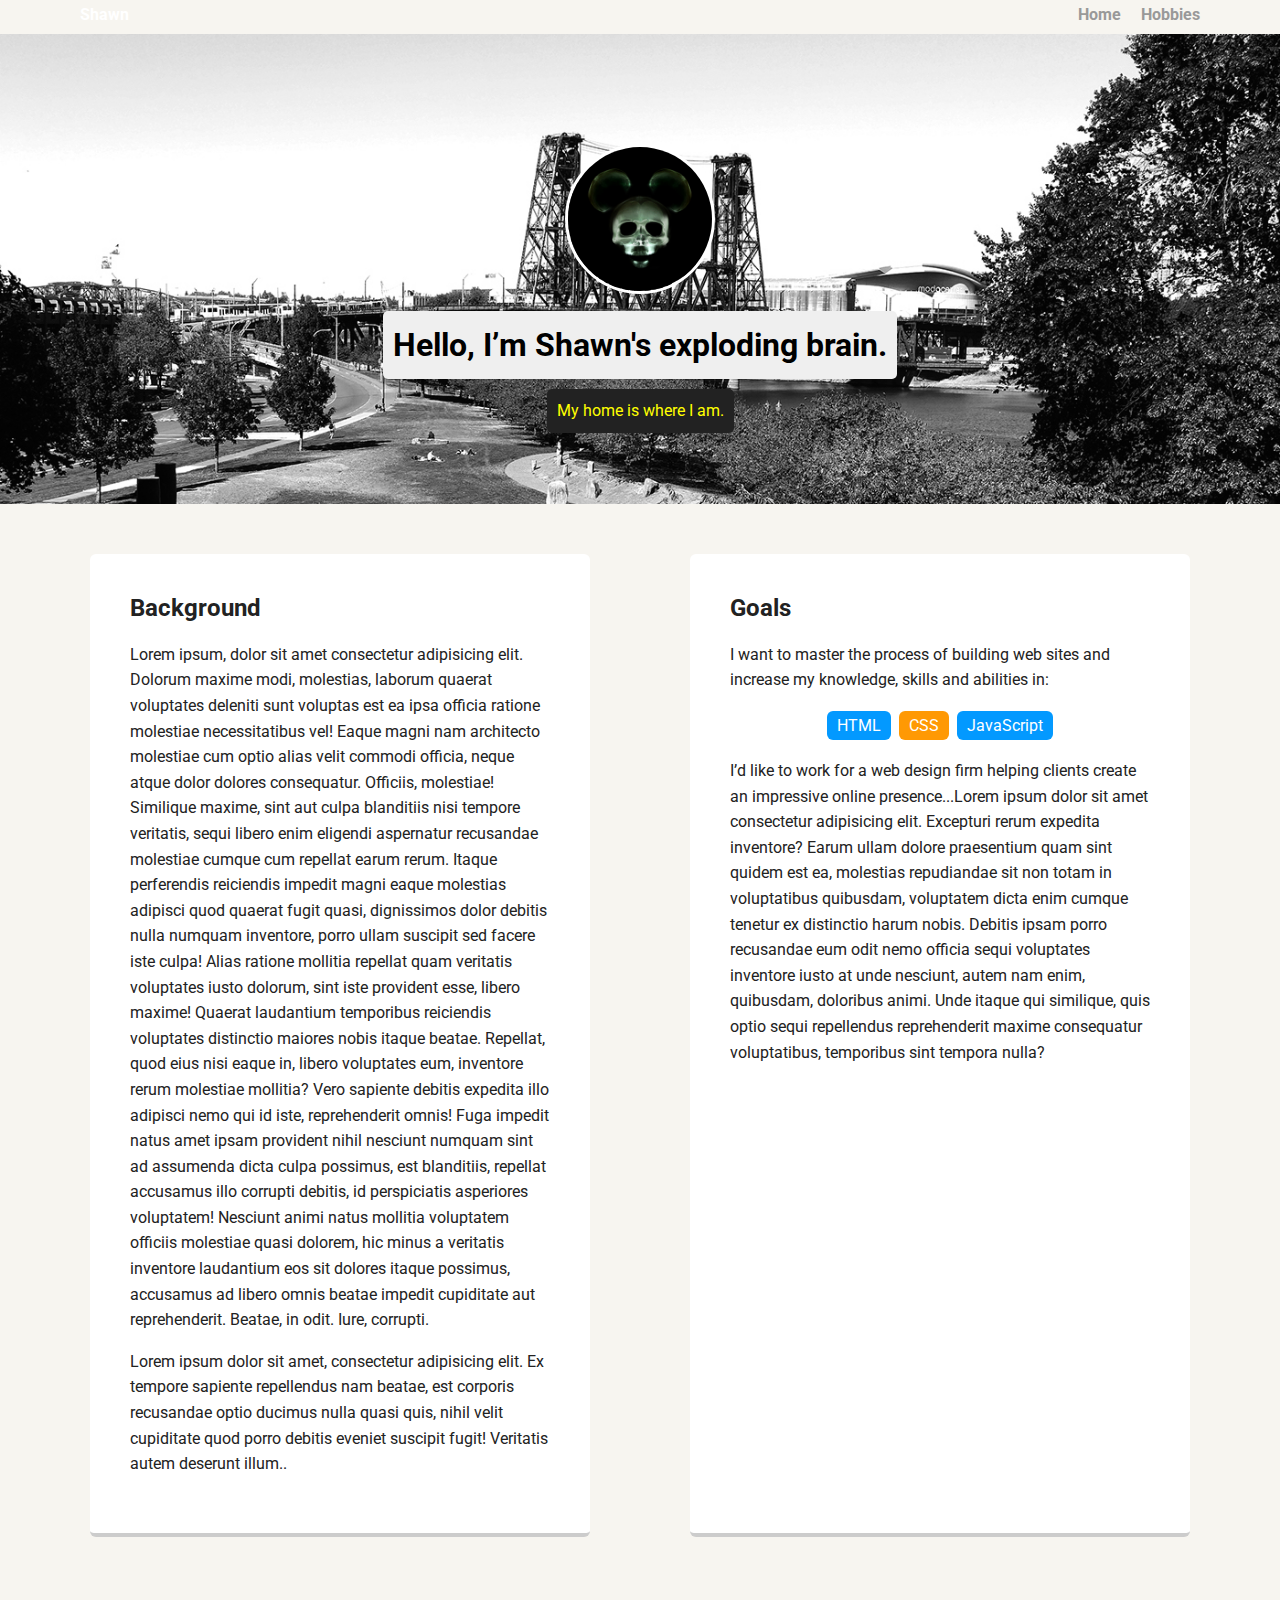
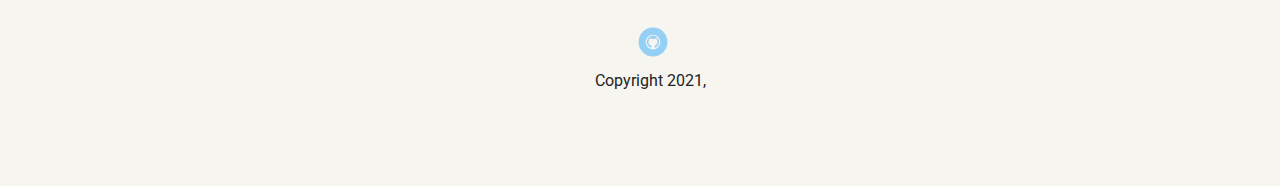
<file: index.html>
<!doctype html>
<html lang="en">
<head>
  <meta charset="utf-8">
  <title>Shawn's Profile</title>
  <meta name="viewport" content="width=device-width, initial-scale=1.0">
  <link rel="stylesheet" href="styles.css">
  <link href="https://fonts.googleapis.com/css?family=Muli%7CRoboto:400,300,500,700,900" rel="stylesheet"></head>
  <body>

    <Nav>
        <ul class="nav">
          <li class="name">Shawn</li>
          <li><a href="index.html">Home</a></li>
          <li><a href="hobbies.html">Hobbies</a></li>
        </ul>
      </nav>

    <header>
      <img src="images/mickey_xray.jpg" alt="an x-ray of Mickey Mouse's skull" class="profile-image">
      <h1 class="tag name">Hello, I’m Shawn's exploding brain.</h1>
      <p class="tag location">My home is where I am.</p>
    </header>

    <main class="flex">
      <section class="card">
        <h2>Background</h2>
        <p>Lorem ipsum, dolor sit amet consectetur adipisicing elit. Dolorum maxime modi, molestias, laborum quaerat voluptates deleniti sunt voluptas est ea ipsa officia ratione molestiae necessitatibus vel! Eaque magni nam architecto molestiae cum optio alias velit commodi officia, neque atque dolor dolores consequatur. Officiis, molestiae! Similique maxime, sint aut culpa blanditiis nisi tempore veritatis, sequi libero enim eligendi aspernatur recusandae molestiae cumque cum repellat earum rerum. Itaque perferendis reiciendis impedit magni eaque molestias adipisci quod quaerat fugit quasi, dignissimos dolor debitis nulla numquam inventore, porro ullam suscipit sed facere iste culpa! Alias ratione mollitia repellat quam veritatis voluptates iusto dolorum, sint iste provident esse, libero maxime! Quaerat laudantium temporibus reiciendis voluptates distinctio maiores nobis itaque beatae. Repellat, quod eius nisi eaque in, libero voluptates eum, inventore rerum molestiae mollitia? Vero sapiente debitis expedita illo adipisci nemo qui id iste, reprehenderit omnis! Fuga impedit natus amet ipsam provident nihil nesciunt numquam sint ad assumenda dicta culpa possimus, est blanditiis, repellat accusamus illo corrupti debitis, id perspiciatis asperiores voluptatem! Nesciunt animi natus mollitia voluptatem officiis molestiae quasi dolorem, hic minus a veritatis inventore laudantium eos sit dolores itaque possimus, accusamus ad libero omnis beatae impedit cupiditate aut reprehenderit. Beatae, in odit. Iure, corrupti.</p>
        <p>Lorem ipsum dolor sit amet, consectetur adipisicing elit. Ex tempore sapiente repellendus nam beatae, est corporis recusandae optio ducimus nulla quasi quis, nihil velit cupiditate quod porro debitis eveniet suscipit fugit! Veritatis autem deserunt illum..</p>
      </section> 

      <section class="card">
        <h2>Goals</h2>
        <p>I want to master the process of building web sites and increase my knowledge, skills and abilities in:</p>
        <ul class="skills">
          <li>HTML</li>
          <li>CSS</li>
          <li>JavaScript</li>
        </ul>
        <p>I’d like to work for a web design firm helping clients create an impressive online presence...Lorem ipsum dolor sit amet consectetur adipisicing elit. Excepturi rerum expedita inventore? Earum ullam dolore praesentium quam sint quidem est ea, molestias repudiandae sit non totam in voluptatibus quibusdam, voluptatem dicta enim cumque tenetur ex distinctio harum nobis. Debitis ipsam porro recusandae eum odit nemo officia sequi voluptates inventore iusto at unde nesciunt, autem nam enim, quibusdam, doloribus animi. Unde itaque qui similique, quis optio sequi repellendus reprehenderit maxime consequatur voluptatibus, temporibus sint tempora nulla?</p>
      </section> 

    </main>
    <footer>
      <ul>
        <li><a href="https://github.com/sdenham25" class="social github" target="_blank" rel="noopner noreffer" >Github</a></li>
      </ul>
      <p class="copyright">Copyright 2021, </p>
    </footer>
  </body>
  </html>
</file>
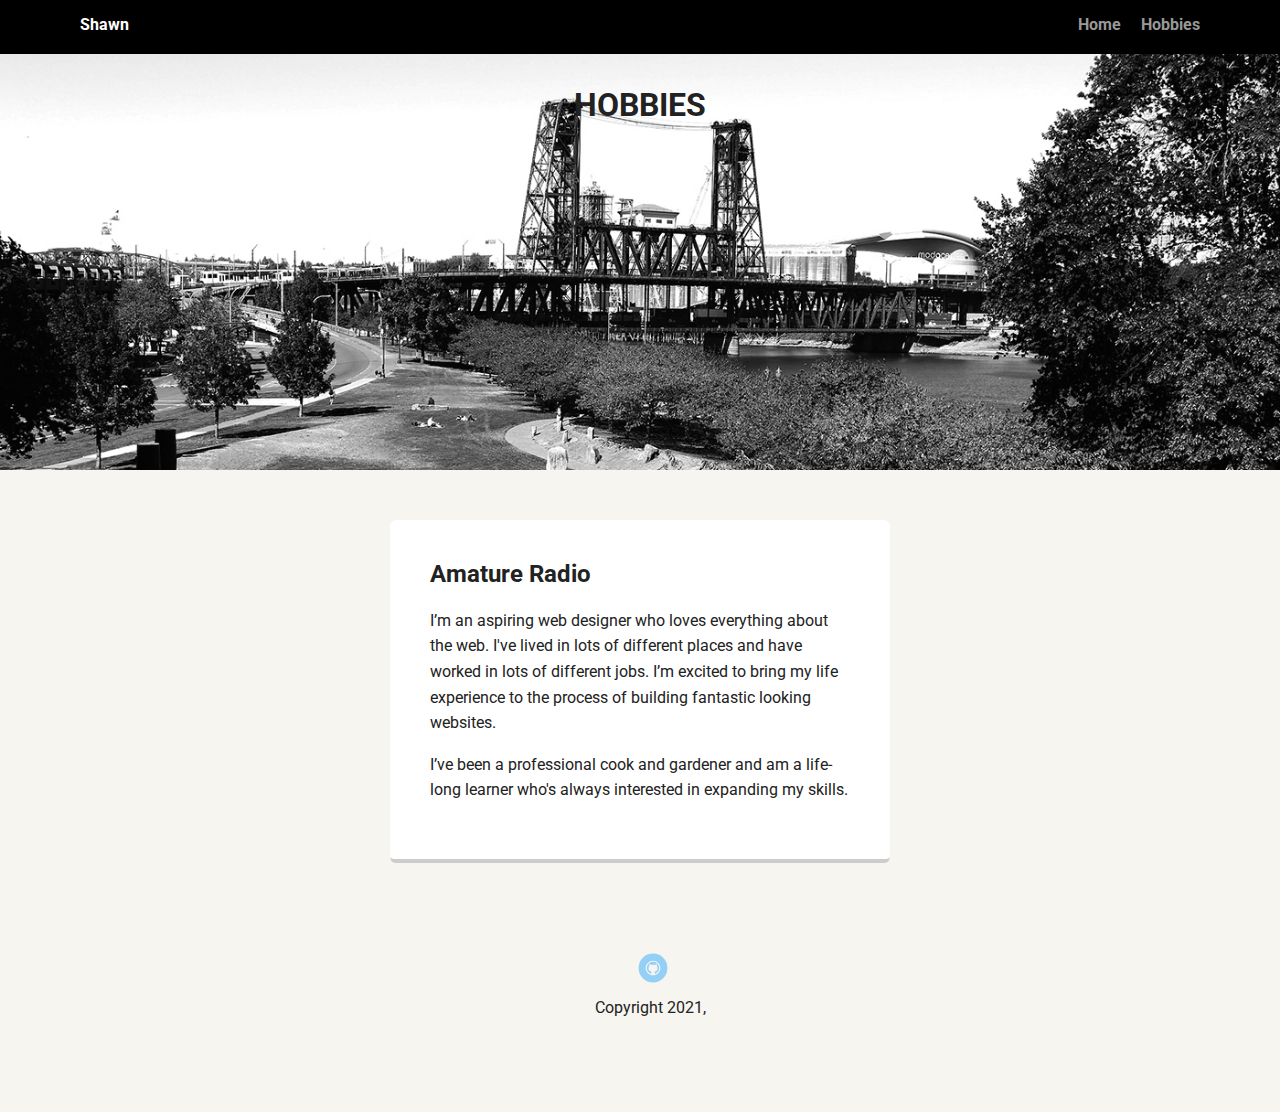
<file: hobbies.html>
<!doctype html>
<html lang="en">
<head>
  <meta charset="utf-8">
  <title>Shawn's Hobbies</title>
  <meta name="viewport" content="width=device-width, initial-scale=1.0">
  <link rel="stylesheet" href="styles.css">
  <link href="https://fonts.googleapis.com/css?family=Muli%7CRoboto:400,300,500,700,900" rel="stylesheet">
  <link href="https://fonts.googleapis.com/css2?family=Lato:wght@900&display=swap" rel="stylesheet">  
</head>
  <body>

    <div class="main-nav">
        <ul class="nav">
          <li class="name">Shawn</li>
          <li><a href="index.html">Home</a></li>
          <li><a href="hobbies.html">Hobbies</a></li>
        </ul>
    </div>

    <header class="hobbiesHeader">
        <h1 class="h1Header">HOBBIES</h1>
    </header>

    <main class="flex">
      <div class="card">
        <h2>Amature Radio</h2>
        <p>I’m an aspiring web designer who loves everything about the web. I've lived in lots of different places and have worked in lots of different jobs. I’m excited to bring my life experience to the process of building fantastic looking websites.</p>
        <p>I’ve been a professional cook and gardener and am a life-long learner who's always interested in expanding my skills.</p>
      </div> 

    </main>
    <footer>
      <ul>
        <li><a href="https://github.com/sdenham25" class="social github" target="_blank" rel="noopner noreffer" >Github</a></li>
      </ul>
      <p class="copyright">Copyright 2021, </p>
    </footer>
  </body>
  </html>
</file>
<file: styles.css>
/* Global Layout Set-up */
* { 
  box-sizing: border-box;
}
  
body {
  margin: 0;
  padding: 0;
  text-align: center;
  font-family: 'Roboto', sans-serif;
  color: #222;
  background: #f7f5f0;
}
/* Link Styles */

a {
  text-decoration: none;
  color: #999;
}
a:hover {
  color: #6633ff;
}

/* Section Styles */

.main-nav {
  width: 100%;
  background: black;
  min-height: 30px;
  padding: 10px;
  position: fixed;
  text-align: center;
}
.nav {
  display: flex;
  justify-content: space-around;
  font-weight: 700;
  list-style-type: none;
  margin: 0 auto;
  padding: 0;
}

.nav .name {
    display: block;
    margin-right: auto;
    color: white;
}
.nav li {
  padding: 5px 10px 10px 10px;
}
.nav a {
  transition: all .5s;
}
.nav a:hover {
  color: white
}

header {
  text-align: center;
  background: url('images/portland.jpg') no-repeat top center ;
  background-size: cover;
  overflow: hidden;
  padding-top: 60px;
}
header {
  line-height: 1.5;
}
header .profile-image {
  margin-top: 50px;
  width: 150px;
  height: 150px;
  border-radius: 50%;
  border: 3px solid white;
  transition: all .5s;
}
header .profile-image:hover {
  transform: scale(1.2) rotate(5deg);
}
.tag {
  background-color: #efefef;
  color: black;
  padding: 10px;
  border-radius: 5px;
  display: table;
  margin: 10px auto;
} 
.location {
  background-color: #222;
  color: yellow;
}
.card {
  margin: 30px;
  padding: 20px 40px 40px;
  max-width: 500px;
  text-align: left;
  background: #fff;
  border-bottom: 4px solid #ccc;
  border-radius: 6px;
  transition: all .5s;
}
.card:hover {
  border-color: #ff99ff;
}

ul.skills {
  padding: 0;
  text-align: center;
}

.skills li {
  border-radius: 6px;
  display: inline-block;
  background: #ff9904;
  color: white;
  padding: 5px 10px;
  margin: 2px;
}

.skills li:nth-child(odd) {
  background: #0399ff;
}

footer {
  width: 100%;
  min-height: 30px;
  padding: 20px 0 40px 20px;
}

footer .copyright {
  top: -8px;
  font-size: .75em;
}

footer ul {
  list-style-type: none;
  margin: 0;
  padding: 0;
}

footer ul li {
  display: inline-block;
}

a.social {
  display: inline-block;
  text-indent: -9999px;
  margin-left: 5px;
  width: 30px;
  height: 30px;
  background-size: 30px 30px;
  opacity: .4;
  transition: all .5s;
}
a.twitter {
  background-image: url(images/twitter.svg);
}
a.linkedin {
  background-image: url(images/linkedin.svg);
}
a.github {
  background-image: url(images/github.svg);
}
a.social:hover {
  opacity: 1;
}
.clearfix {
  clear: both;
}

/* Styles for larger screens */
@media screen and (min-width: 720px) {
  
  .flex {
      display: -ms-flexbox;      /* TWEENER - IE 10 */
      display: flex; 
      max-width: 1200px;
      -ms-flex-pack: distribute;
      justify-content: space-around;
      margin: 0 auto;
  }

  header {
    min-height: 470px;
  }

  .nav {
    max-width: 1200px;
    padding: 0 30px;
  }


  main {
    padding-top: 20px;
  }

  main p {
    line-height: 1.6em;
  }

  footer {
    font-size: 1.3em;
    max-width: 1200px;
    margin: 40px auto;
  }

}
</file>
